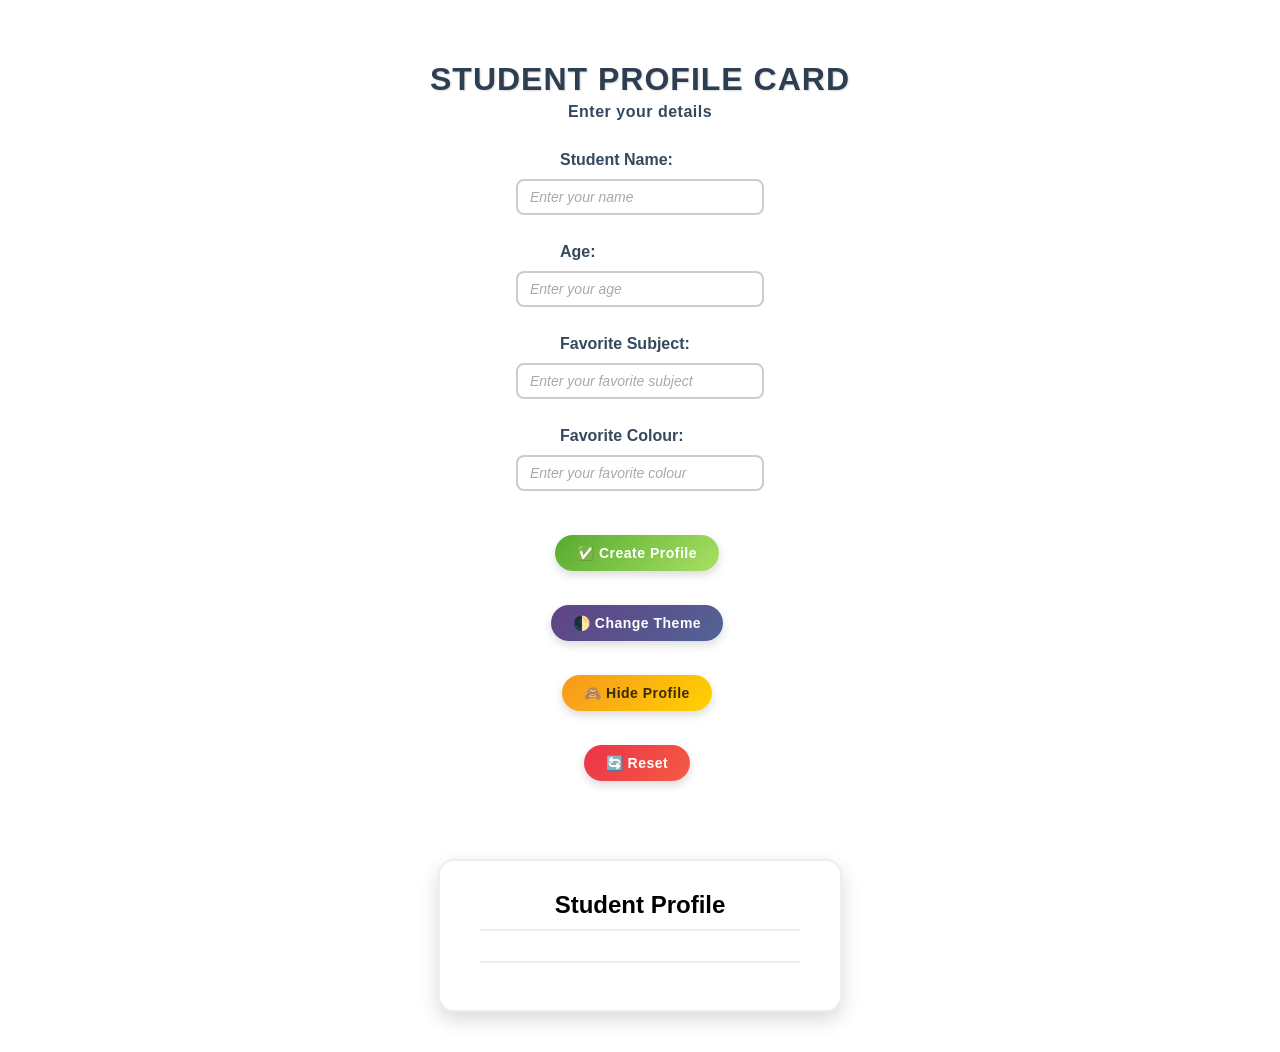
<file: index.html>
<!DOCTYPE html>
<html lang="en">
<head>
    <title>studen profile</title>
    <link rel="stylesheet" href="style.css">
</head>
<body>
    <h1> STUDENT PROFILE CARD </h1>
    <p class="subtitle">Enter your details</p>

    <label>Student Name:</label>
    <input type="text" id="name" placeholder="Enter your name">
    <br>
    <label>Age:</label>
    <input type="number" id="age" placeholder="Enter your age">
    <br>
    <label>Favorite Subject:</label>
    <input type="text" id="subject" placeholder="Enter your favorite subject">
    <br>
    <label>Favorite Colour:</label>
    <input type="text" id="colour" placeholder="Enter your favorite colour">

    <br><br>
    <button class="btn-create" onclick="createProfile()">✅ Create Profile</button>
    <br>
    <button class="btn-theme" onclick="changeTheme()">🌓 Change Theme</button>
    <br>
    <button class="btn-hide" onclick="hideProfile()">🙈 Hide Profile</button>
    <br>
    <button class="btn-reset" onclick="resetProfile()">🔄 Reset</button>
    <br>
    <hr>
    <div class="card" id="profileCard">
         <!-- <class="dark-theme"> -->
         <h2>Student Profile</h2>
         <p id="displayName"></p>
         <p id="displayAge"></p>
         <p id="displaySubject"></p>
         <p id="todaysdate"></p>
         <h2 id="greeting"></h2>
     </div>
     <script src="script.js"></script>
 </body>
 </html>
</file>
<file: style.css>
button {
    padding: 10px 22px;
    margin: 8px 6px 8px 0;
    border: none;
    border-radius: 25px;
    color: #fff;
    font-size: 14px;
    font-weight: 600;
    letter-spacing: 0.5px;
    cursor: pointer;
    box-shadow: 0 4px 10px rgba(0, 0, 0, 0.15);
    transition: transform 0.25s ease, box-shadow 0.25s ease, filter 0.3s ease;
}

button:hover {
    transform: translateY(-3px) scale(1.05);
    box-shadow: 0 8px 16px rgba(0, 0, 0, 0.25);
    filter: brightness(1.1);
}

button:active {
    transform: translateY(0) scale(0.97);
    box-shadow: 0 2px 6px rgba(0, 0, 0, 0.2);
}

/* ===== Buttons (individual colors) ===== */
.btn-create {
    background: linear-gradient(135deg, #56ab2f, #a8e063);
}

.btn-theme {
    background: linear-gradient(135deg, #614385, #516395);
}

.btn-hide {
    background: linear-gradient(135deg, #f7971e, #ffd200);
    color: #3a2a00;
}

.btn-reset {
    background: linear-gradient(135deg, #eb3349, #f45c43);
}

/* ===== Divider ===== */
hr {
    width: 80%;
    max-width: 500px;
    border: none;
    border-top: 2px dashed #ffffffa0;
    margin: 25px 0;
}

/* ===== Profile Card ===== */
.card {
    background-color: #ffffff;
    border-radius: 16px;
    padding: 30px 40px;
    width: 320px;
    max-width: 90%;
    text-align: center;
    box-shadow: 0 8px 20px rgba(0, 0, 0, 0.15);
    transition: transform 0.35s ease, box-shadow 0.35s ease, background-color 0.4s ease, color 0.4s ease;
}

.card:hover {
    transform: translateY(-6px);
    box-shadow: 0 14px 28px rgba(0, 0, 0, 0.25);
}

.card h2 {
    margin-top: 0;
    color: #667eea;
    border-bottom: 2px solid #eee;
    padding-bottom: 10px;
    transition: color 0.4s ease, border-color 0.4s ease;
}

.card p {
    font-size: 16px;
    margin: 10px 0;
    color: #444;
    transition: color 0.4s ease;
}

#greeting {
    color: #e67e22;
    font-size: 20px;
    margin-top: 15px;
}

/* ===== Dark Theme (toggled via JS) ===== */
.dark-theme {
    background-color: #2c2c3a;
}

.dark-theme h2 {
    color: #9face6;
    border-color: #444;
}

.dark-theme p {
    color: #ddd;
}

.dark-theme #greeting {
    color: #f1c40f;
}

/* ===== Hidden State ===== */
.hidden {
    display: none;
}

/* ===== Responsive ===== */
@media (max-width: 480px) {
    label {
        width: 100%;
        margin-bottom: 4px;
    }

    input[type="text"],
    input[type="number"] {
        width: 100%;
        margin-bottom: 12px;
    }

    .card {
        width: 100%;
        padding: 20px;
    }
}
 */




 */

/* ===== Base Setup ===== */
* {
    box-sizing: border-box;
}

body {
    font-family: 'Segoe UI', Tahoma, Geneva, Verdana, sans-serif;
    background-color: #ffffff;
    min-height: 100vh;
    margin: 0;
    padding: 40px 20px;
    display: flex;
    flex-direction: column;
    align-items: center;
    color: #2c2c2c;
}

h1 {
    color: #2c3e50;
    text-shadow: 1px 1px 2px rgba(0, 0, 0, 0.15);
    letter-spacing: 1px;
    margin-bottom: 5px;
}

.subtitle {
    font-size: 16px;
    font-weight: 600;
    color: #34495e;
    margin-top: 0;
    margin-bottom: 20px;
    letter-spacing: 0.5px;
}

/* ===== Form Layout ===== */
label {
    display: inline-block;
    width: 160px;
    font-weight: 600;
    margin: 10px 0;
    color: #34495e;
}

input[type="text"],
input[type="number"] {
    padding: 8px 12px;
    width: 220px;
    border: 2px solid #ccc;
    border-radius: 8px;
    font-size: 14px;
    transition: border-color 0.3s ease, box-shadow 0.3s ease, transform 0.2s ease;
    background-color: #fff;
}

input[type="text"]::placeholder,
input[type="number"]::placeholder {
    color: #aaa;
    font-style: italic;
}

input[type="text"]:hover,
input[type="number"]:hover {
    border-color: #9face6;
}

input[type="text"]:focus,
input[type="number"]:focus {
    outline: none;
    border-color: #74ebd5;
    box-shadow: 0 0 8px rgba(116, 235, 213, 0.6);
    transform: scale(1.02);
}

/* ===== Buttons (base) ===== */
button {
    padding: 10px 22px;
    margin: 8px 6px 8px 0;
    border: none;
    border-radius: 25px;
    color: #fff;
    font-size: 14px;
    font-weight: 600;
    letter-spacing: 0.5px;
    cursor: pointer;
    box-shadow: 0 4px 10px rgba(0, 0, 0, 0.15);
    transition: transform 0.25s ease, box-shadow 0.25s ease, filter 0.3s ease;
}

button:hover {
    transform: translateY(-3px) scale(1.05);
    box-shadow: 0 8px 16px rgba(0, 0, 0, 0.25);
    filter: brightness(1.1);
}

button:active {
    transform: translateY(0) scale(0.97);
    box-shadow: 0 2px 6px rgba(0, 0, 0, 0.2);
}

/* ===== Buttons (individual colors) ===== */
.btn-create {
    background: linear-gradient(135deg, #56ab2f, #a8e063);
}

.btn-theme {
    background: linear-gradient(135deg, #614385, #516395);
}

.btn-hide {
    background: linear-gradient(135deg, #f7971e, #ffd200);
    color: #3a2a00;
}

.btn-reset {
    background: linear-gradient(135deg, #eb3349, #f45c43);
}

/* ===== Divider ===== */
hr {
    width: 80%;
    max-width: 500px;
    border: none;
    border-top: 2px dashed #ffffffa0;
    margin: 25px 0;
}

/* ===== Profile Card ===== */
.card {
    background-color: #ffffff;
    border: 2px solid #eee;
    border-radius: 16px;
    padding: 30px 40px;
    width: 320px;
    max-width: 90%;
    text-align: center;
    box-shadow: 0 8px 20px rgba(0, 0, 0, 0.15);
    transition: transform 0.35s ease, box-shadow 0.35s ease, background-color 0.4s ease, color 0.4s ease;
}

.card:hover {
    transform: translateY(-6px);
    box-shadow: 0 14px 28px rgba(0, 0, 0, 0.25);
}

.card h2 {
    margin-top: 0;
    color: #000000;
    border-bottom: 2px solid #eee;
    padding-bottom: 10px;
    transition: color 0.4s ease, border-color 0.4s ease;
}

.card p {
    font-size: 16px;
    margin: 10px 0;
    color: #000000;
    font-weight: 600;
    transition: color 0.4s ease;
}

#greeting {
    color: #000000;
    font-size: 20px;
    margin-top: 15px;
}

/* ===== Dark Theme (toggled via JS) ===== */
.dark-theme {
    background: linear-gradient(135deg, #614385, #516395);
    border-color: rgba(255, 255, 255, 0.2);
}

.dark-theme h2 {
    color: #ffd200;
    border-color: rgba(255, 255, 255, 0.25);
}

.dark-theme p {
    color: #eee;
}

.dark-theme #greeting {
    color: #a8e063;
}

/* ===== Hidden State ===== */
.hidden {
    display: none;
}

/* ===== Responsive ===== */
@media (max-width: 480px) {
    label {
        width: 100%;
        margin-bottom: 4px;
    }

    input[type="text"],
    input[type="number"] {
        width: 100%;
        margin-bottom: 12px;
    }

    .card {
        width: 100%;
        padding: 20px;
    }
}
</file>
